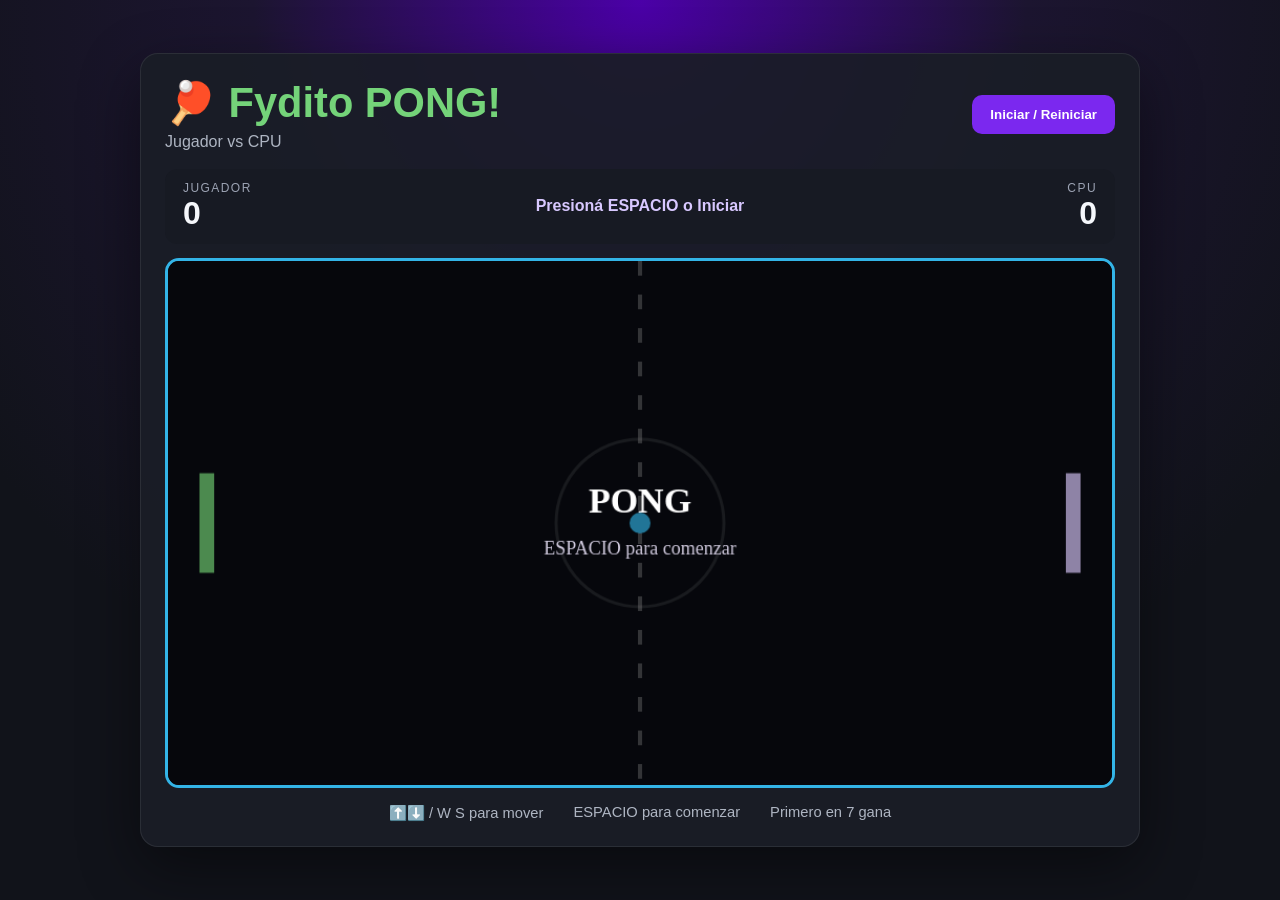
<file: pong.html>
<!DOCTYPE html>
<html lang="es">
<head>
    <meta charset="UTF-8">
    <meta name="viewport" content="width=device-width, initial-scale=1.0">
    <title>Fydito PONG!</title>
    <link rel="stylesheet" href="pong.css">
</head>
<body>
    <main class="game-shell">
        <header class="game-header">
            <div>
                <h1>🏓 Fydito PONG!</h1>
                <p>Jugador vs CPU</p>
            </div>
            <button id="startBtn" type="button">Iniciar / Reiniciar</button>
        </header>

        <section class="scoreboard">
            <div>
                <span class="score-label">JUGADOR</span>
                <strong id="playerScore">0</strong>
            </div>

            <div class="center-info">
                <span id="status">Presioná ESPACIO o Iniciar</span>
            </div>

            <div>
                <span class="score-label">CPU</span>
                <strong id="cpuScore">0</strong>
            </div>
        </section>

        <div class="canvas-wrap">
            <canvas id="pongCanvas" width="900" height="500"></canvas>
        </div>

        <footer>
            <span>⬆️⬇️ / W S para mover</span>
            <span>ESPACIO para comenzar</span>
            <span>Primero en 7 gana</span>
        </footer>
    </main>

    <script src="pong.js"></script>
</body>
</html>
</file>
<file: pong.css>
* {
    box-sizing: border-box;
}

body {
    margin: 0;
    min-height: 100vh;
    display: grid;
    place-items: center;
    background:
        radial-gradient(circle at top, #4b00a8 0%, #1c1530 35%, #11131a 72%);
    color: #f5f7fb;
    font-family: "Segoe UI", Tahoma, Geneva, Verdana, sans-serif;
}

.game-shell {
    width: min(1000px, 94vw);
    padding: 24px;
    background: rgba(26, 29, 39, 0.94);
    border: 1px solid rgba(255,255,255,.08);
    border-radius: 18px;
    box-shadow: 0 20px 60px rgba(0,0,0,.45);
}

.game-header {
    display: flex;
    align-items: center;
    justify-content: space-between;
    gap: 20px;
    margin-bottom: 18px;
}

.game-header h1 {
    margin: 0;
    color: #74d379;
    font-size: clamp(1.7rem, 4vw, 2.6rem);
}

.game-header p {
    margin: 6px 0 0;
    color: #aeb5c2;
}

button {
    border: 0;
    border-radius: 10px;
    padding: 12px 18px;
    background: #7b28ef;
    color: white;
    font-weight: 700;
    cursor: pointer;
    transition: transform .15s ease, background .2s ease;
}

button:hover {
    background: #9654f3;
    transform: translateY(-2px);
}

.scoreboard {
    display: grid;
    grid-template-columns: 1fr auto 1fr;
    align-items: center;
    gap: 20px;
    margin-bottom: 14px;
    padding: 12px 18px;
    border-radius: 12px;
    background: #171a23;
}

.scoreboard > div:first-child {
    text-align: left;
}

.scoreboard > div:last-child {
    text-align: right;
}

.score-label {
    display: block;
    font-size: .75rem;
    color: #9ca3b3;
    letter-spacing: .12em;
}

.scoreboard strong {
    font-size: 2rem;
}

.center-info {
    text-align: center;
    color: #d8c8ff;
    font-weight: 600;
}

.canvas-wrap {
    overflow: hidden;
    border-radius: 14px;
    border: 3px solid #33b4e7;
    background: #090b12;
}

canvas {
    display: block;
    width: 100%;
    height: auto;
    aspect-ratio: 9 / 5;
}

footer {
    display: flex;
    flex-wrap: wrap;
    justify-content: center;
    gap: 18px 30px;
    margin-top: 16px;
    color: #aeb5c2;
    font-size: .92rem;
}

@media (max-width: 650px) {
    .game-header {
        align-items: stretch;
        flex-direction: column;
    }

    .scoreboard {
        grid-template-columns: 1fr 1fr;
    }

    .center-info {
        grid-column: 1 / -1;
        grid-row: 2;
    }
}
</file>
